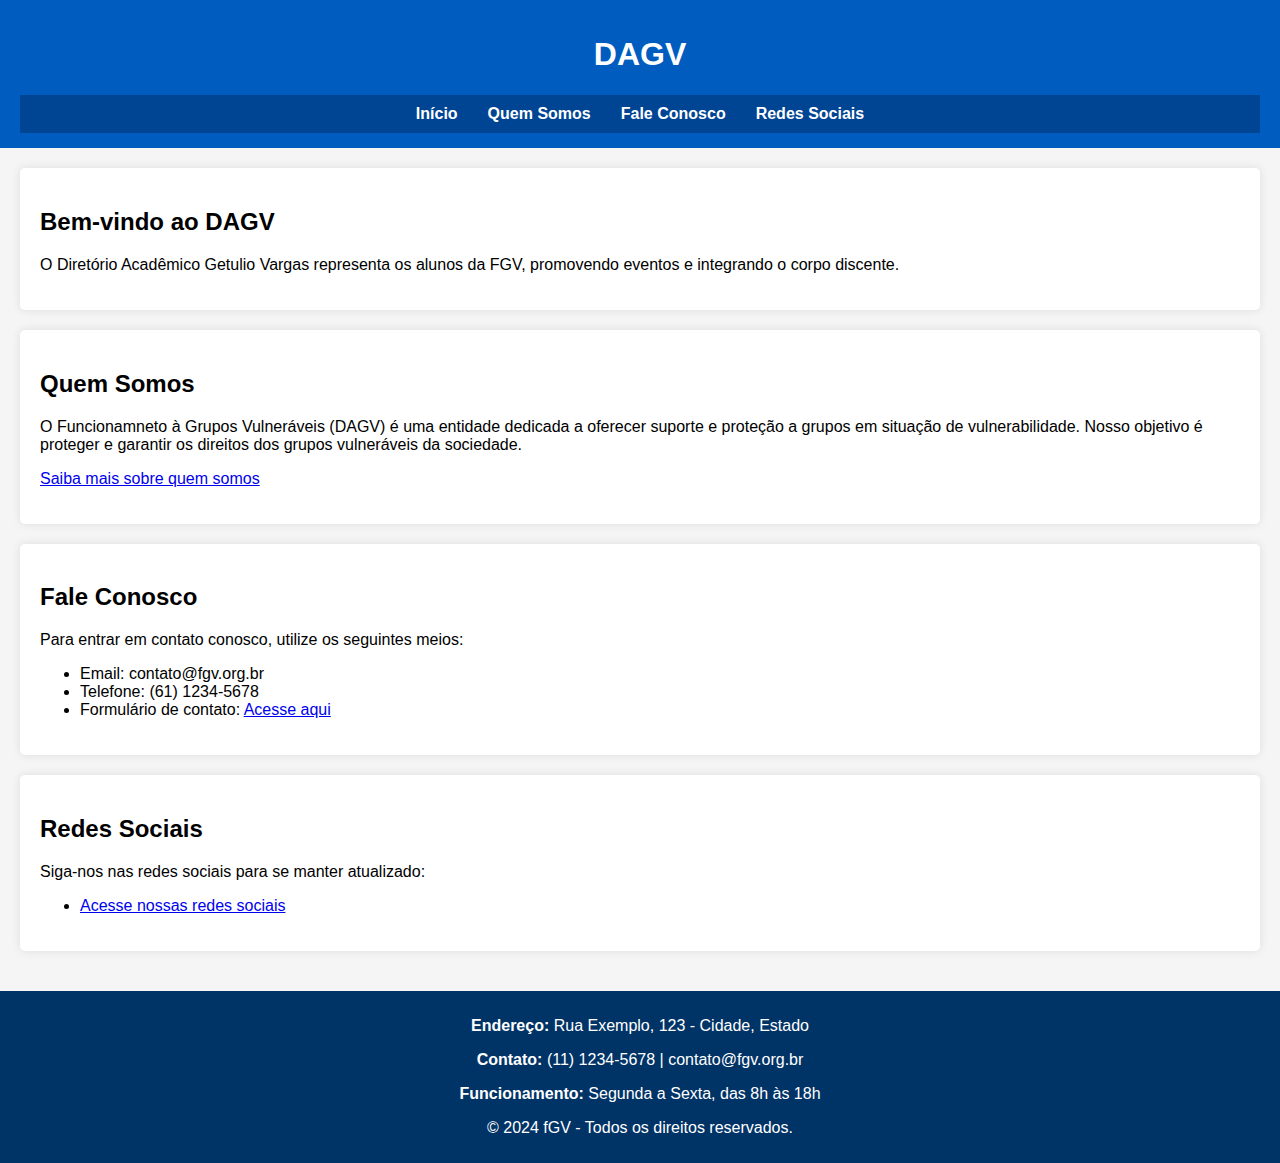
<file: index.html>
<!DOCTYPE html>
    <html lang="pt-BR">
    
    <head>
        <meta charset="UTF-8">
        <meta name="viewport" content="width=device-width, initial-scale=1.0">
        <title>DAGV - Página Inicial</title>
        <link rel="stylesheet" href="style.css">
    </head>
    
    <body>
        <header>
            <h1>DAGV</h1>
            <nav>
                <ul>
                    <li><a href="index.html">Início</a></li>
                    <li><a href="quem-somos.html">Quem Somos</a></li>
                    <li><a href="fale-conosco.html">Fale Conosco</a></li>
                    <li><a href="redes-sociais.html">Redes Sociais</a></li>
                </ul>
            </nav>
        </header>
    
        <main>
            <section class="content">
                <h2>Bem-vindo ao DAGV</h2>
                <p>O Diretório Acadêmico Getulio Vargas representa os alunos da FGV, promovendo eventos e integrando o corpo discente.</p>
            </section>
      
        <section class="content" id="quem-somos">
            <h2>Quem Somos</h2>
            <p>O Funcionamneto à Grupos Vulneráveis (DAGV) é uma entidade dedicada a oferecer suporte e
                proteção a grupos em situação de vulnerabilidade. Nosso objetivo é proteger e garantir os direitos dos grupos vulneráveis da sociedade.</p>
                <p><a href="quem-somos.html">Saiba mais sobre quem somos</a></p>
        </section>

        <section class="content" id="fale-conosco">
            <h2>Fale Conosco</h2>
            <p>Para entrar em contato conosco, utilize os seguintes meios:</p>
            <ul>
                <li>Email: contato@fgv.org.br</li>
                <li>Telefone: (61) 1234-5678</li>
                <li>Formulário de contato: <a href="#formulario">Acesse aqui</a></li>
            </ul>
        </section>

        <section class="content" id="redes-sociais">
            <h2>Redes Sociais</h2>
            <p>Siga-nos nas redes sociais para se manter atualizado:</p>
            <ul>
                <li><a href="redes-sociais.html">Acesse nossas redes sociais</a></li>
            </ul>
        </section>
    </main>

    <footer>
        <p><strong>Endereço:</strong> Rua Exemplo, 123 - Cidade, Estado</p>
        <p><strong>Contato:</strong> (11) 1234-5678 | contato@fgv.org.br</p>
        <p><strong>Funcionamento:</strong> Segunda a Sexta, das 8h às 18h</p>
        <p>&copy; 2024 fGV - Todos os direitos reservados.</p>
    </footer>
</body>

</html>
</file>
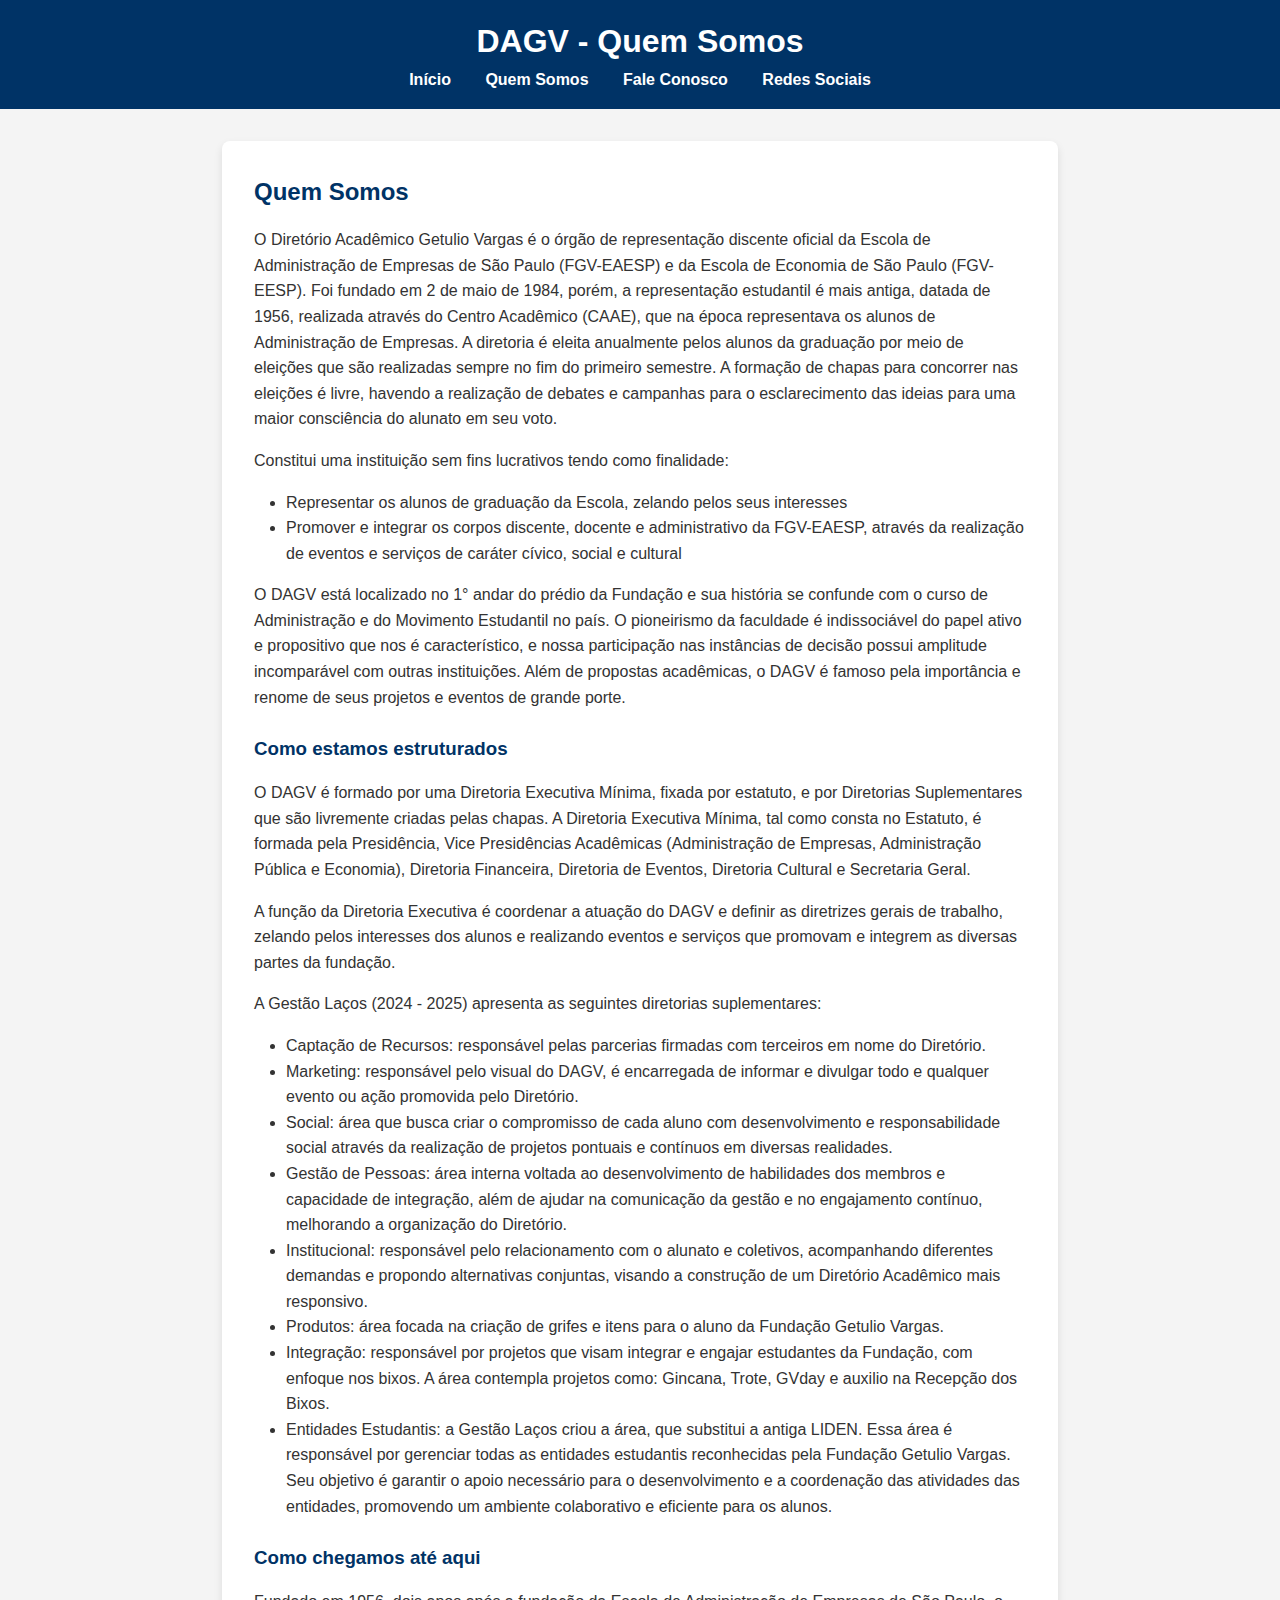
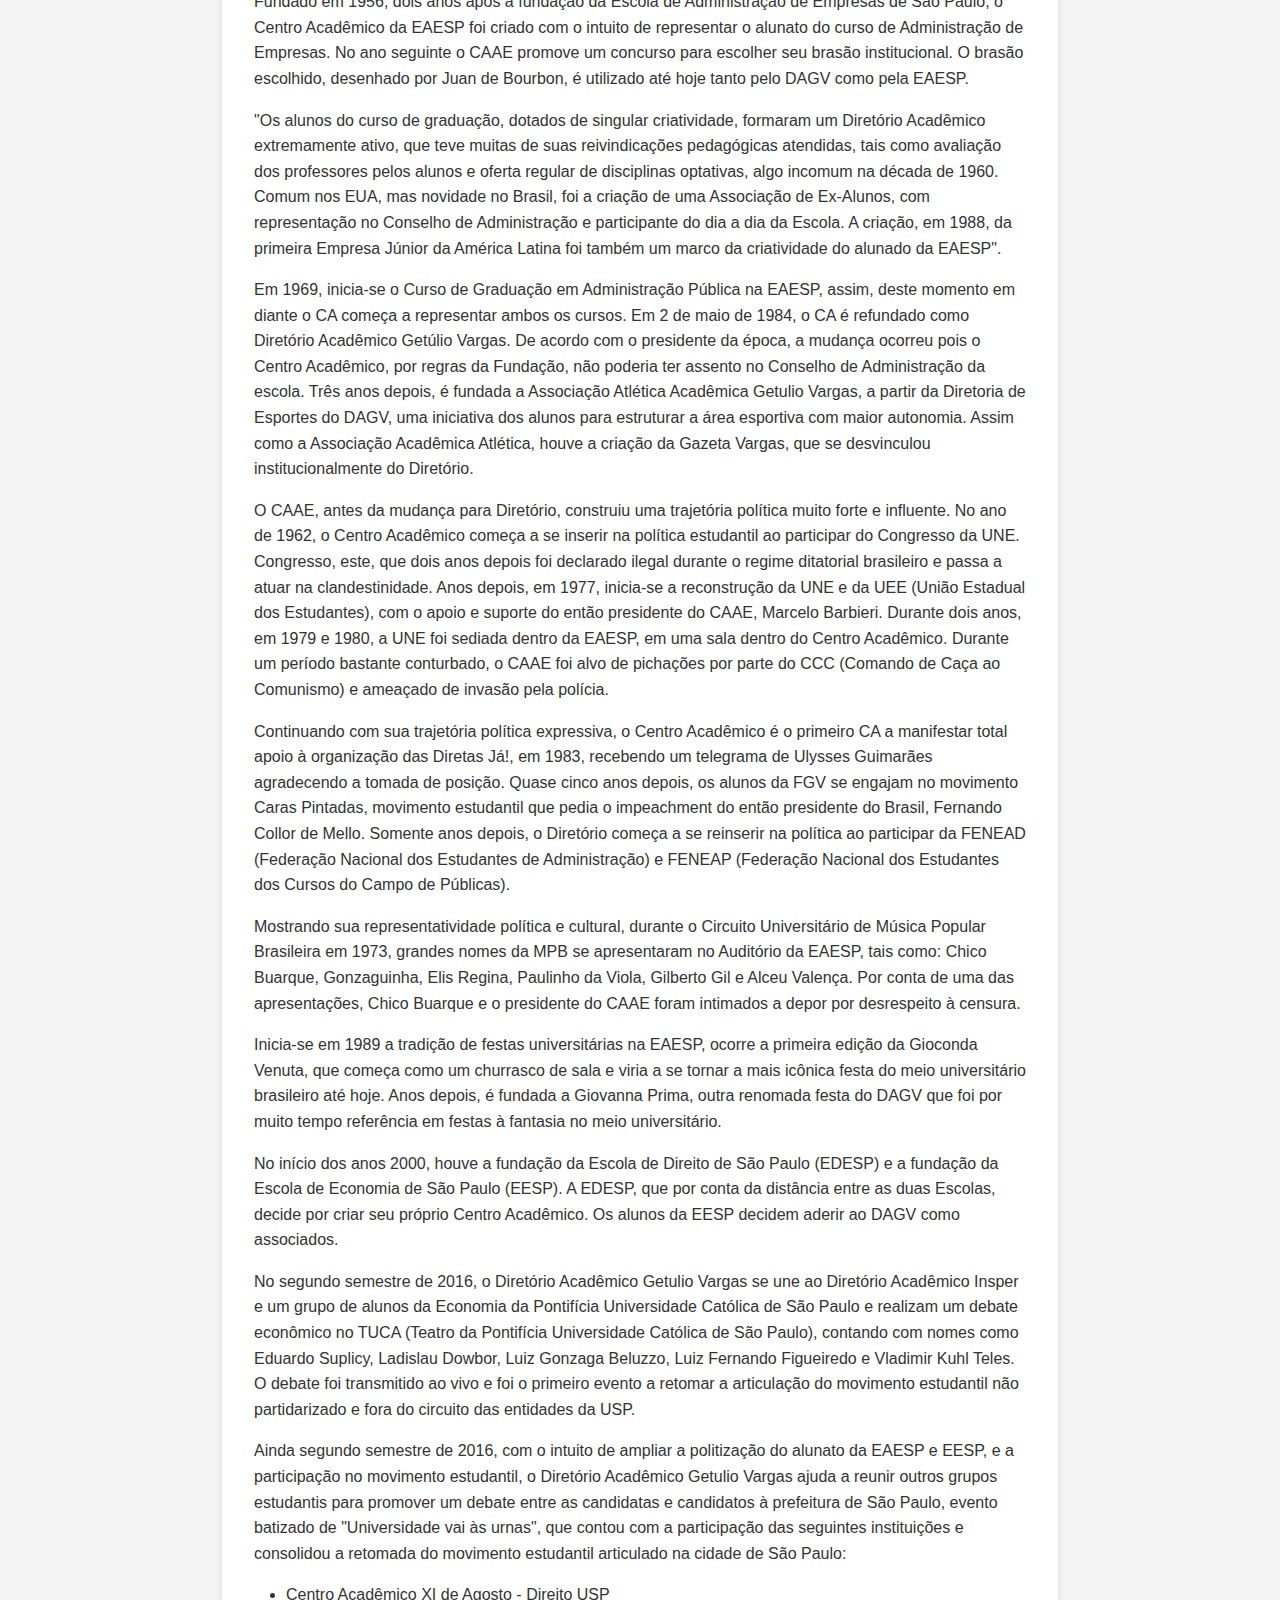
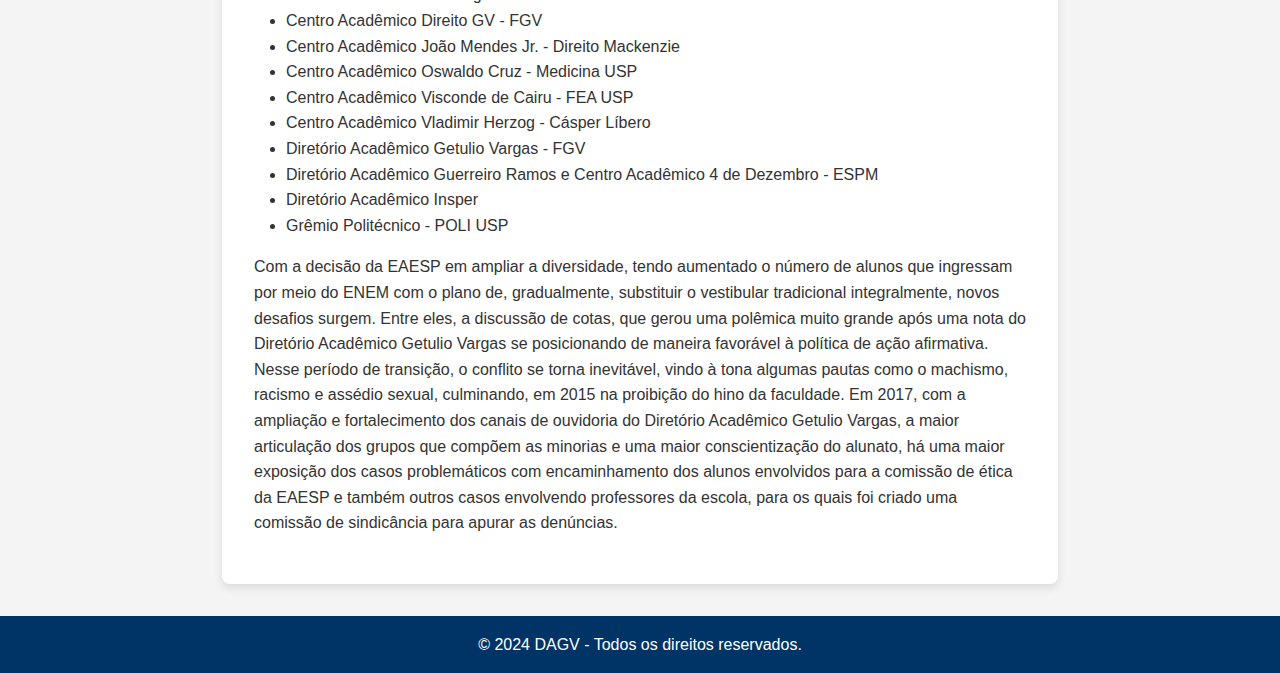
<file: quem-somos.html>
<!DOCTYPE html>
<html lang="pt-BR">
    <head>
        <meta charset="UTF-8">
        <meta name="viewport" content="width=device-width, initial-scale=1.0">
        <title>DAGV - Quem Somos</title>
        <link rel="stylesheet" href="quem-somos.css">
    </head>
    
<body>
    <header>
        <h1>DAGV - Quem Somos</h1>
        <nav>
            <ul>
                <li><a href="index.html">Início</a></li>
                <li><a href="quem-somos.html">Quem Somos</a></li>
                <li><a href="fale-conosco.html">Fale Conosco</a></li>
                <li><a href="redes-sociais.html">Redes Sociais</a></li>
            </ul>
        </nav>
    </header>

    <main>
        <section class="content">
            <h2>Quem Somos</h2>
            <p>O Diretório Acadêmico Getulio Vargas é o órgão de representação discente oficial da Escola de Administração de Empresas de São Paulo (FGV-EAESP) e da Escola de Economia de São Paulo (FGV-EESP). Foi fundado em 2 de maio de 1984, porém, a representação estudantil é mais antiga, datada de 1956, realizada através do Centro Acadêmico (CAAE), que na época representava os alunos de Administração de Empresas. A diretoria é eleita anualmente pelos alunos da graduação por meio de eleições que são realizadas sempre no fim do primeiro semestre. A formação de chapas para concorrer nas eleições é livre, havendo a realização de debates e campanhas para o esclarecimento das ideias para uma maior consciência do alunato em seu voto.</p>
            
            <p>Constitui uma instituição sem fins lucrativos tendo como finalidade:</p>
            <ul>
                <li>Representar os alunos de graduação da Escola, zelando pelos seus interesses</li>
                <li>Promover e integrar os corpos discente, docente e administrativo da FGV-EAESP, através da realização de eventos e serviços de caráter cívico, social e cultural</li>
            </ul>

            <p>O DAGV está localizado no 1° andar do prédio da Fundação e sua história se confunde com o curso de Administração e do Movimento Estudantil no país. O pioneirismo da faculdade é indissociável do papel ativo e propositivo que nos é característico, e nossa participação nas instâncias de decisão possui amplitude incomparável com outras instituições. Além de propostas acadêmicas, o DAGV é famoso pela importância e renome de seus projetos e eventos de grande porte.</p>

            <h3>Como estamos estruturados</h3>
            <p>O DAGV é formado por uma Diretoria Executiva Mínima, fixada por estatuto, e por Diretorias Suplementares que são livremente criadas pelas chapas. A Diretoria Executiva Mínima, tal como consta no Estatuto, é formada pela Presidência, Vice Presidências Acadêmicas (Administração de Empresas, Administração Pública e Economia), Diretoria Financeira, Diretoria de Eventos, Diretoria Cultural e Secretaria Geral.</p>
            <p>A função da Diretoria Executiva é coordenar a atuação do DAGV e definir as diretrizes gerais de trabalho, zelando pelos interesses dos alunos e realizando eventos e serviços que promovam e integrem as diversas partes da fundação.</p>
            <p>A Gestão Laços (2024 - 2025) apresenta as seguintes diretorias suplementares:</p>
            <ul>
                <li>Captação de Recursos: responsável pelas parcerias firmadas com terceiros em nome do Diretório.</li>
                <li>Marketing: responsável pelo visual do DAGV, é encarregada de informar e divulgar todo e qualquer evento ou ação promovida pelo Diretório.</li>
                <li>Social: área que busca criar o compromisso de cada aluno com desenvolvimento e responsabilidade social através da realização de projetos pontuais e contínuos em diversas realidades.</li>
                <li>Gestão de Pessoas: área interna voltada ao desenvolvimento de habilidades dos membros e capacidade de integração, além de ajudar na comunicação da gestão e no engajamento contínuo, melhorando a organização do Diretório.</li>
                <li>Institucional: responsável pelo relacionamento com o alunato e coletivos, acompanhando diferentes demandas e propondo alternativas conjuntas, visando a construção de um Diretório Acadêmico mais responsivo.</li>
                <li>Produtos: área focada na criação de grifes e itens para o aluno da Fundação Getulio Vargas.</li>
                <li>Integração: responsável por projetos que visam integrar e engajar estudantes da Fundação, com enfoque nos bixos. A área contempla projetos como: Gincana, Trote, GVday e auxilio na Recepção dos Bixos.</li>
                <li>Entidades Estudantis: a Gestão Laços criou a área, que substitui a antiga LIDEN. Essa área é responsável por gerenciar todas as entidades estudantis reconhecidas pela Fundação Getulio Vargas. Seu objetivo é garantir o apoio necessário para o desenvolvimento e a coordenação das atividades das entidades, promovendo um ambiente colaborativo e eficiente para os alunos.</li>
            </ul>

            <h3>Como chegamos até aqui</h3>
            <p>Fundado em 1956, dois anos após a fundação da Escola de Administração de Empresas de São Paulo, o Centro Acadêmico da EAESP foi criado com o intuito de representar o alunato do curso de Administração de Empresas. No ano seguinte o CAAE promove um concurso para escolher seu brasão institucional. O brasão escolhido, desenhado por Juan de Bourbon, é utilizado até hoje tanto pelo DAGV como pela EAESP.</p>

            <p>"Os alunos do curso de graduação, dotados de singular criatividade, formaram um Diretório Acadêmico extremamente ativo, que teve muitas de suas reivindicações pedagógicas atendidas, tais como avaliação dos professores pelos alunos e oferta regular de disciplinas optativas, algo incomum na década de 1960. Comum nos EUA, mas novidade no Brasil, foi a criação de uma Associação de Ex-Alunos, com representação no Conselho de Administração e participante do dia a dia da Escola. A criação, em 1988, da primeira Empresa Júnior da América Latina foi também um marco da criatividade do alunado da EAESP".</p>

            <p>Em 1969, inicia-se o Curso de Graduação em Administração Pública na EAESP, assim, deste momento em diante o CA começa a representar ambos os cursos. Em 2 de maio de 1984, o CA é refundado como Diretório Acadêmico Getúlio Vargas. De acordo com o presidente da época, a mudança ocorreu pois o Centro Acadêmico, por regras da Fundação, não poderia ter assento no Conselho de Administração da escola. Três anos depois, é fundada a Associação Atlética Acadêmica Getulio Vargas, a partir da Diretoria de Esportes do DAGV, uma iniciativa dos alunos para estruturar a área esportiva com maior autonomia. Assim como a Associação Acadêmica Atlética, houve a criação da Gazeta Vargas, que se desvinculou institucionalmente do Diretório.</p>

            <p>O CAAE, antes da mudança para Diretório, construiu uma trajetória política muito forte e influente. No ano de 1962, o Centro Acadêmico começa a se inserir na política estudantil ao participar do Congresso da UNE. Congresso, este, que dois anos depois foi declarado ilegal durante o regime ditatorial brasileiro e passa a atuar na clandestinidade. Anos depois, em 1977, inicia-se a reconstrução da UNE e da UEE (União Estadual dos Estudantes), com o apoio e suporte do então presidente do CAAE, Marcelo Barbieri. Durante dois anos, em 1979 e 1980, a UNE foi sediada dentro da EAESP, em uma sala dentro do Centro Acadêmico. Durante um período bastante conturbado, o CAAE foi alvo de pichações por parte do CCC (Comando de Caça ao Comunismo) e ameaçado de invasão pela polícia.</p>

            <p>Continuando com sua trajetória política expressiva, o Centro Acadêmico é o primeiro CA a manifestar total apoio à organização das Diretas Já!, em 1983, recebendo um telegrama de Ulysses Guimarães agradecendo a tomada de posição. Quase cinco anos depois, os alunos da FGV se engajam no movimento Caras Pintadas, movimento estudantil que pedia o impeachment do então presidente do Brasil, Fernando Collor de Mello. Somente anos depois, o Diretório começa a se reinserir na política ao participar da FENEAD (Federação Nacional dos Estudantes de Administração) e FENEAP (Federação Nacional dos Estudantes dos Cursos do Campo de Públicas).</p>

            <p>Mostrando sua representatividade política e cultural, durante o Circuito Universitário de Música Popular Brasileira em 1973, grandes nomes da MPB se apresentaram no Auditório da EAESP, tais como: Chico Buarque, Gonzaguinha, Elis Regina, Paulinho da Viola, Gilberto Gil e Alceu Valença. Por conta de uma das apresentações, Chico Buarque e o presidente do CAAE foram intimados a depor por desrespeito à censura.</p>

            <p>Inicia-se em 1989 a tradição de festas universitárias na EAESP, ocorre a primeira edição da Gioconda Venuta, que começa como um churrasco de sala e viria a se tornar a mais icônica festa do meio universitário brasileiro até hoje. Anos depois, é fundada a Giovanna Prima, outra renomada festa do DAGV que foi por muito tempo referência em festas à fantasia no meio universitário.</p>

            <p>No início dos anos 2000, houve a fundação da Escola de Direito de São Paulo (EDESP) e a fundação da Escola de Economia de São Paulo (EESP). A EDESP, que por conta da distância entre as duas Escolas, decide por criar seu próprio Centro Acadêmico. Os alunos da EESP decidem aderir ao DAGV como associados.</p>

            <p>No segundo semestre de 2016, o Diretório Acadêmico Getulio Vargas se une ao Diretório Acadêmico Insper e um grupo de alunos da Economia da Pontifícia Universidade Católica de São Paulo e realizam um debate econômico no TUCA (Teatro da Pontifícia Universidade Católica de São Paulo), contando com nomes como Eduardo Suplicy, Ladislau Dowbor, Luiz Gonzaga Beluzzo, Luiz Fernando Figueiredo e Vladimir Kuhl Teles. O debate foi transmitido ao vivo e foi o primeiro evento a retomar a articulação do movimento estudantil não partidarizado e fora do circuito das entidades da USP.</p>

            <p>Ainda segundo semestre de 2016, com o intuito de ampliar a politização do alunato da EAESP e EESP, e a participação no movimento estudantil, o Diretório Acadêmico Getulio Vargas ajuda a reunir outros grupos estudantis para promover um debate entre as candidatas e candidatos à prefeitura de São Paulo, evento batizado de "Universidade vai às urnas", que contou com a participação das seguintes instituições e consolidou a retomada do movimento estudantil articulado na cidade de São Paulo:</p>

            <ul>
                <li>Centro Acadêmico XI de Agosto - Direito USP</li>
                <li>Centro Acadêmico Direito GV - FGV</li>
                <li>Centro Acadêmico João Mendes Jr. - Direito Mackenzie</li>
                <li>Centro Acadêmico Oswaldo Cruz - Medicina USP</li>
                <li>Centro Acadêmico Visconde de Cairu - FEA USP</li>
                <li>Centro Acadêmico Vladimir Herzog - Cásper Líbero</li>
                <li>Diretório Acadêmico Getulio Vargas - FGV</li>
                <li>Diretório Acadêmico Guerreiro Ramos e Centro Acadêmico 4 de Dezembro - ESPM</li>
                <li>Diretório Acadêmico Insper</li>
                <li>Grêmio Politécnico - POLI USP</li>
            </ul>

            <p>Com a decisão da EAESP em ampliar a diversidade, tendo aumentado o número de alunos que ingressam por meio do ENEM com o plano de, gradualmente, substituir o vestibular tradicional integralmente, novos desafios surgem. Entre eles, a discussão de cotas, que gerou uma polêmica muito grande após uma nota do Diretório Acadêmico Getulio Vargas se posicionando de maneira favorável à política de ação afirmativa. Nesse período de transição, o conflito se torna inevitável, vindo à tona algumas pautas como o machismo, racismo e assédio sexual, culminando, em 2015 na proibição do hino da faculdade. Em 2017, com a ampliação e fortalecimento dos canais de ouvidoria do Diretório Acadêmico Getulio Vargas, a maior articulação dos grupos que compõem as minorias e uma maior conscientização do alunato, há uma maior exposição dos casos problemáticos com encaminhamento dos alunos envolvidos para a comissão de ética da EAESP e também outros casos envolvendo professores da escola, para os quais foi criado uma comissão de sindicância para apurar as denúncias.</p>
        </section>
    </main>

    <footer>
        <p>&copy; 2024 DAGV - Todos os direitos reservados.</p>
    </footer>
</body>

</html>
</file>
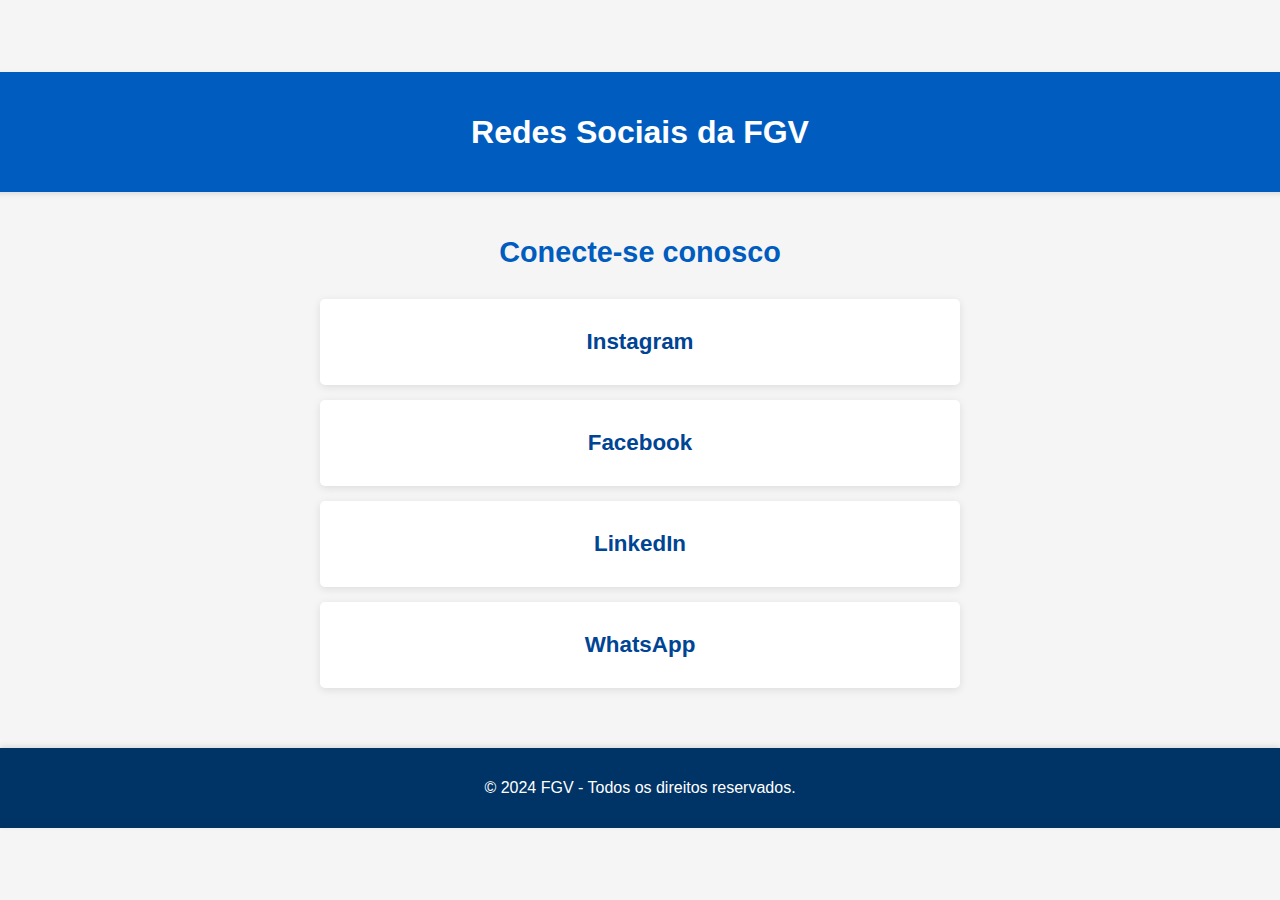
<file: redes-sociais.html>
<!DOCTYPE html>
<html lang="pt-BR">

<head>
    <meta charset="UTF-8">
    <meta name="viewport" content="width=device-width, initial-scale=1.0">
    <title>DAGV - Redes Sociais</title>
    <link rel="stylesheet" href="redes-sociais.css">
</head>

<body>
    <header>
        <h1>Redes Sociais da FGV</h1>
    </header>

    <main>
        <section class="social-media">
            <h2>Conecte-se conosco</h2>
            <ul>
                <li><a href="https://www.instagram.com" target="_blank">Instagram</a></li>
                <li><a href="https://www.facebook.com" target="_blank">Facebook</a></li>
                <li><a href="https://www.linkedin.com" target="_blank">LinkedIn</a></li>
                <li><a href="https://web.whatsapp.com" target="_blank">WhatsApp</a></li>
            </ul>
        </section>
    </main>

    <footer>
        <p>&copy; 2024 FGV - Todos os direitos reservados.</p>
    </footer>
</body>

</html>

</html>
</file>
<file: style.css>
body {
    font-family: Arial, sans-serif;
    margin: 0;
    padding: 0;
    background-color: #f5f5f5;
}

header {
    background-color: #005cbf;
    color: white;
    padding: 15px 20px;
    text-align: center;
}

nav {
    background-color: #004494;
    padding: 10px;
}

nav ul {
    list-style: none;
    margin: 0;
    padding: 0;
    display: flex;
    justify-content: center;
}

nav ul li {
    margin: 0 15px;
}

nav ul li a {
    color: white;
    text-decoration: none;
    font-weight: bold;
}

nav ul li a:hover {
    text-decoration: underline;
}

main {
    padding: 20px;
}

.content {
    background-color: white;
    padding: 20px;
    border-radius: 5px;
    box-shadow: 0 0 10px rgba(0, 0, 0, 0.1);
    margin-bottom: 20px;
}

.social-media ul {
    list-style: none;
    padding: 0;
    text-align: center;
}

.social-media ul li {
    margin: 10px 0;
}

.social-media ul li a {
    color: #005cbf;
    text-decoration: none;
    font-weight: bold;
    font-size: 1.2em;
}

.social-media ul li a:hover {
    color: #003366;
}

footer {
    background-color: #003366;
    color: white;
    text-align: center;
    padding: 10px 0;
    position: relative;
    width: 100%;
    bottom: 0;
}
</file>
<file: redes-sociais.css>
body {
    font-family: Arial, sans-serif;
    margin: 0;
    padding: 0;
    background-color: #f5f5f5;
    color: #333;
    display: flex;
    flex-direction: column;
    align-items: center;
    justify-content: center;
    min-height: 100vh;
}

header {
    background-color: #005cbf;
    color: white;
    padding: 20px;
    text-align: center;
    width: 100%;
    box-shadow: 0 2px 5px rgba(0, 0, 0, 0.1);
}

main {
    display: flex;
    flex-direction: column;
    align-items: center;
    justify-content: center;
    padding: 20px;
    width: 100%;
    max-width: 800px;
}

.social-media {
    width: 100%;
    max-width: 600px;
}

.social-media h2 {
    color: #005cbf;
    margin-bottom: 30px;
    font-size: 1.8em;
    text-align: center;
}

.social-media ul {
    list-style: none;
    padding: 0;
    margin: 0;
    display: flex;
    flex-direction: column;
    align-items: center;
    gap: 15px;
}

.social-media ul li {
    background-color: white;
    padding: 20px;
    border-radius: 5px;
    box-shadow: 0 2px 8px rgba(0, 0, 0, 0.1);
    text-align: center;
    transition: transform 0.3s, box-shadow 0.3s;
    width: 100%;
}

.social-media ul li:hover {
    transform: translateY(-5px);
    box-shadow: 0 5px 15px rgba(0, 0, 0, 0.2);
}

.social-media ul li a {
    color: #004494;
    text-decoration: none;
    font-weight: bold;
    font-size: 1.4em;
    display: block;
    padding: 10px 0;
    transition: color 0.3s;
}

.social-media ul li a:hover {
    color: #003366;
}

footer {
    background-color: #003366;
    color: white;
    text-align: center;
    padding: 15px 0;
    margin-top: 40px;
    width: 100%;
    box-shadow: 0 -2px 5px rgba(0, 0, 0, 0.1);
}
</file>
<file: quem-somos.css>
/* Reset básico */
* {
    margin: 0;
    padding: 0;
    box-sizing: border-box;
}

body {
    font-family: Arial, sans-serif;
    line-height: 1.6;
    color: #333;
    background-color: #f4f4f4;
}

header {
    background-color: #003366; /* Azul escuro */
    color: #ffffff; /* Branco */
    padding: 1rem 0;
    text-align: center;
}

header h1 {
    margin: 0;
}

nav ul {
    list-style: none;
    padding: 0;
}

nav ul li {
    display: inline;
    margin: 0 15px;
}

nav ul li a {
    color: #ffffff; /* Branco */
    text-decoration: none;
    font-weight: bold;
}

nav ul li a:hover {
    text-decoration: underline;
}

main {
    padding: 2rem;
    max-width: 900px;
    margin: 0 auto;
}

.content {
    background-color: #ffffff; /* Branco */
    padding: 2rem;
    border-radius: 8px;
    box-shadow: 0 4px 8px rgba(0, 0, 0, 0.1);
}

.content h2 {
    color: #003366; /* Azul escuro */
    margin-bottom: 1rem;
}

.content h3 {
    color: #003366; /* Azul escuro */
    margin-top: 1.5rem;
    margin-bottom: 1rem;
}

.content p {
    margin-bottom: 1rem;
}

.content ul {
    list-style-type: disc;
    padding-left: 2rem;
    margin-bottom: 1rem;
}

footer {
    background-color: #003366; /* Azul escuro */
    color: #ffffff; /* Branco */
    padding: 1rem 0;
    text-align: center;
}

footer p {
    margin: 0;
}
</file>
